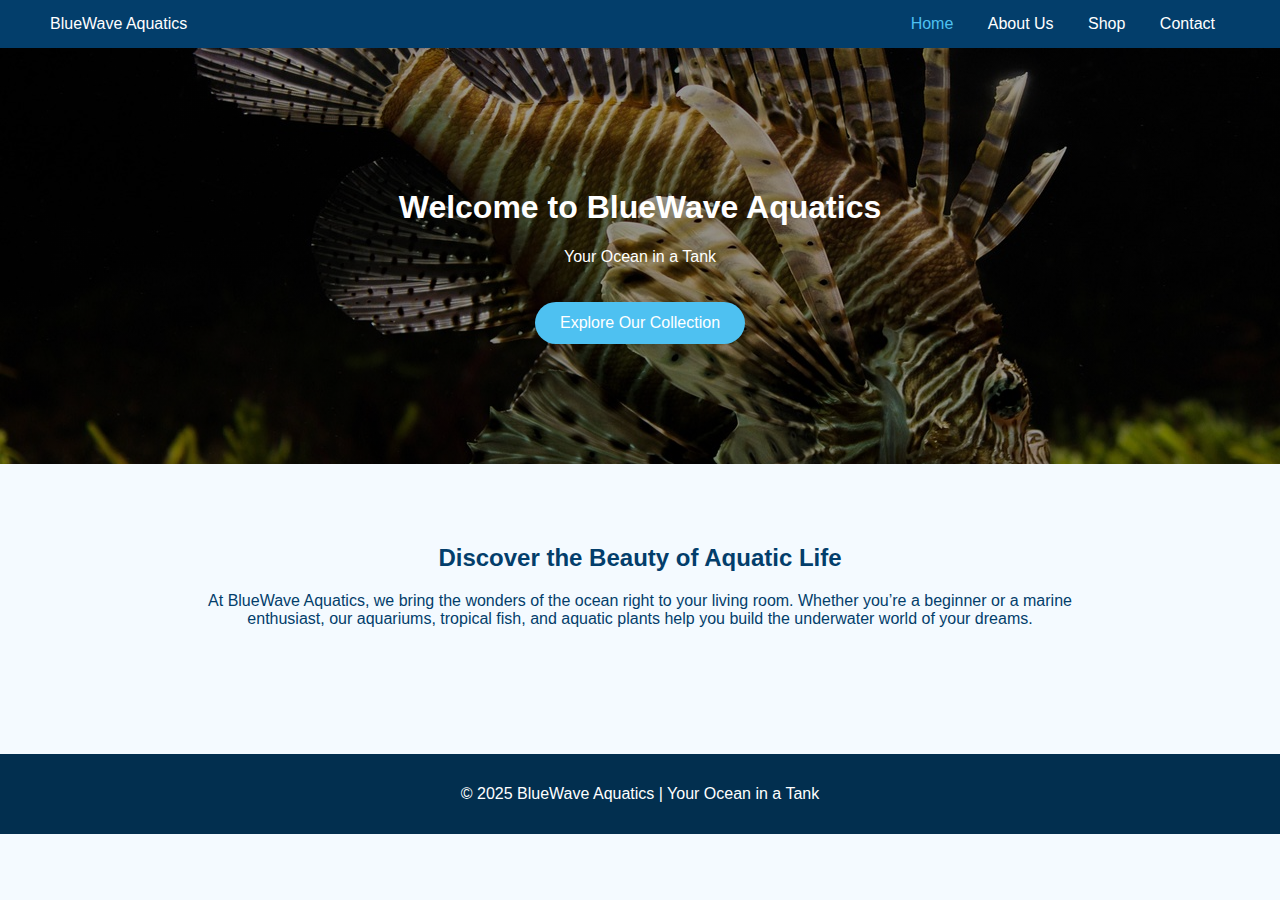
<file: index.html>
<!DOCTYPE html>
<html lang="en">
<head>
    <meta charset="UTF-8">
    <meta name="viewport" content="width=device-width, initial-scale=1.0">
    <title>BlueWave Aquatics – Your Ocean in a Tank</title>
    <link rel="stylesheet" href="css/style.css">
</head>
<body>
    <header class="navbar">
        <div class="logo">BlueWave Aquatics</div>
        <nav>
            <a href="index.html" class="active">Home</a>
            <a href="about.html">About Us</a>
            <a href="shop.html">Shop</a>
            <a href="contact.html">Contact</a>
        </nav>
    </header>

    <section class="hero">
        <div class="hero-content">
            <h1>Welcome to BlueWave Aquatics</h1>
            <p>Your Ocean in a Tank</p>
            <a href="shop.html" class="btn">Explore Our Collection</a>
        </div>
    </section>

    <section class="intro">
        <h2>Discover the Beauty of Aquatic Life</h2>
        <p>At BlueWave Aquatics, we bring the wonders of the ocean right to your living room. Whether you’re a beginner or a marine enthusiast, our aquariums, tropical fish, and aquatic plants help you build the underwater world of your dreams.</p>
    </section>

    <footer>
        <p>&copy; 2025 BlueWave Aquatics | Your Ocean in a Tank</p>
    </footer>
</body>
</html>
</file>
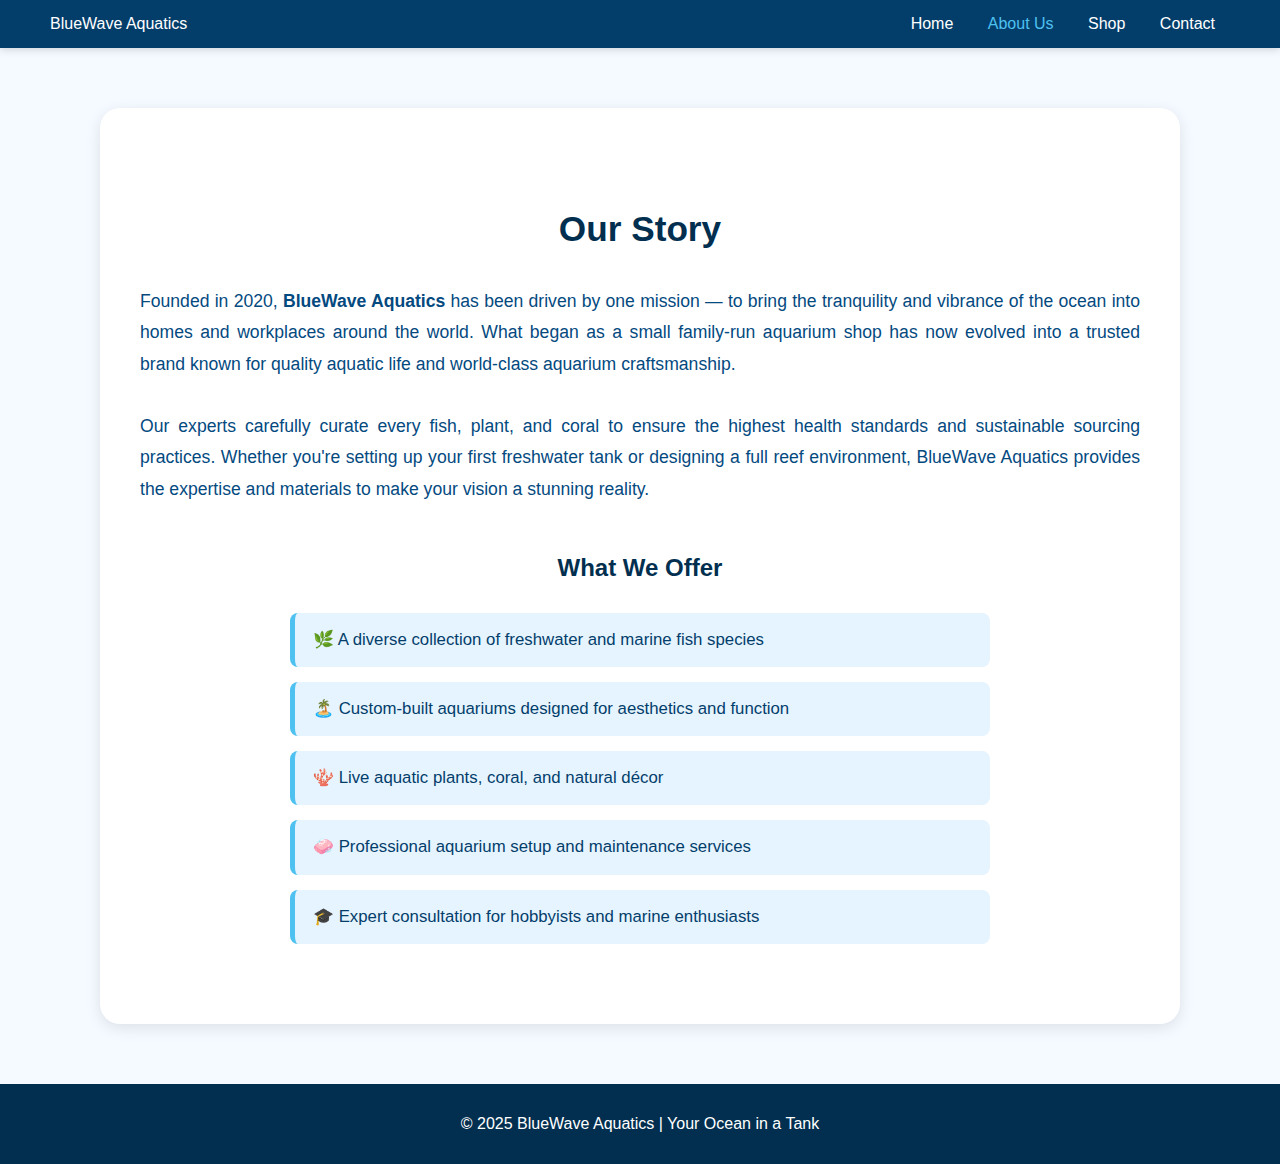
<file: about.html>
<!DOCTYPE html>
<html lang="en">
<head>
    <meta charset="UTF-8">
    <meta name="viewport" content="width=device-width, initial-scale=1.0">
    <title>About Us – BlueWave Aquatics</title>
    <link rel="stylesheet" href="css/style.css">
    </head>
<body>
    <header class="navbar">
        <div class="logo">BlueWave Aquatics</div>
        <nav>
            <a href="index.html">Home</a>
            <a href="about.html" class="active">About Us</a>
            <a href="shop.html">Shop</a>
            <a href="contact.html">Contact</a>
        </nav>
    </header>

    <section class="about-section">
        <h2>Our Story</h2>
        <p>
            Founded in 2020, <strong>BlueWave Aquatics</strong> has been driven by one mission — to bring the tranquility and vibrance of the ocean into homes and workplaces around the world. 
            What began as a small family-run aquarium shop has now evolved into a trusted brand known for quality aquatic life and world-class aquarium craftsmanship.
        </p>
        <p>
            Our experts carefully curate every fish, plant, and coral to ensure the highest health standards and sustainable sourcing practices. Whether you're setting up your first freshwater tank or designing a full reef environment, 
            BlueWave Aquatics provides the expertise and materials to make your vision a stunning reality.
        </p>

        <h3>What We Offer</h3>
        <ul>
            <li>🌿 A diverse collection of freshwater and marine fish species</li>
            <li>🏝️ Custom-built aquariums designed for aesthetics and function</li>
            <li>🪸 Live aquatic plants, coral, and natural décor</li>
            <li>🧼 Professional aquarium setup and maintenance services</li>
            <li>🎓 Expert consultation for hobbyists and marine enthusiasts</li>
        </ul>
    </section>

    <footer>
        <p>&copy; 2025 BlueWave Aquatics | Your Ocean in a Tank</p>
    </footer>
</body>
</html>
</file>
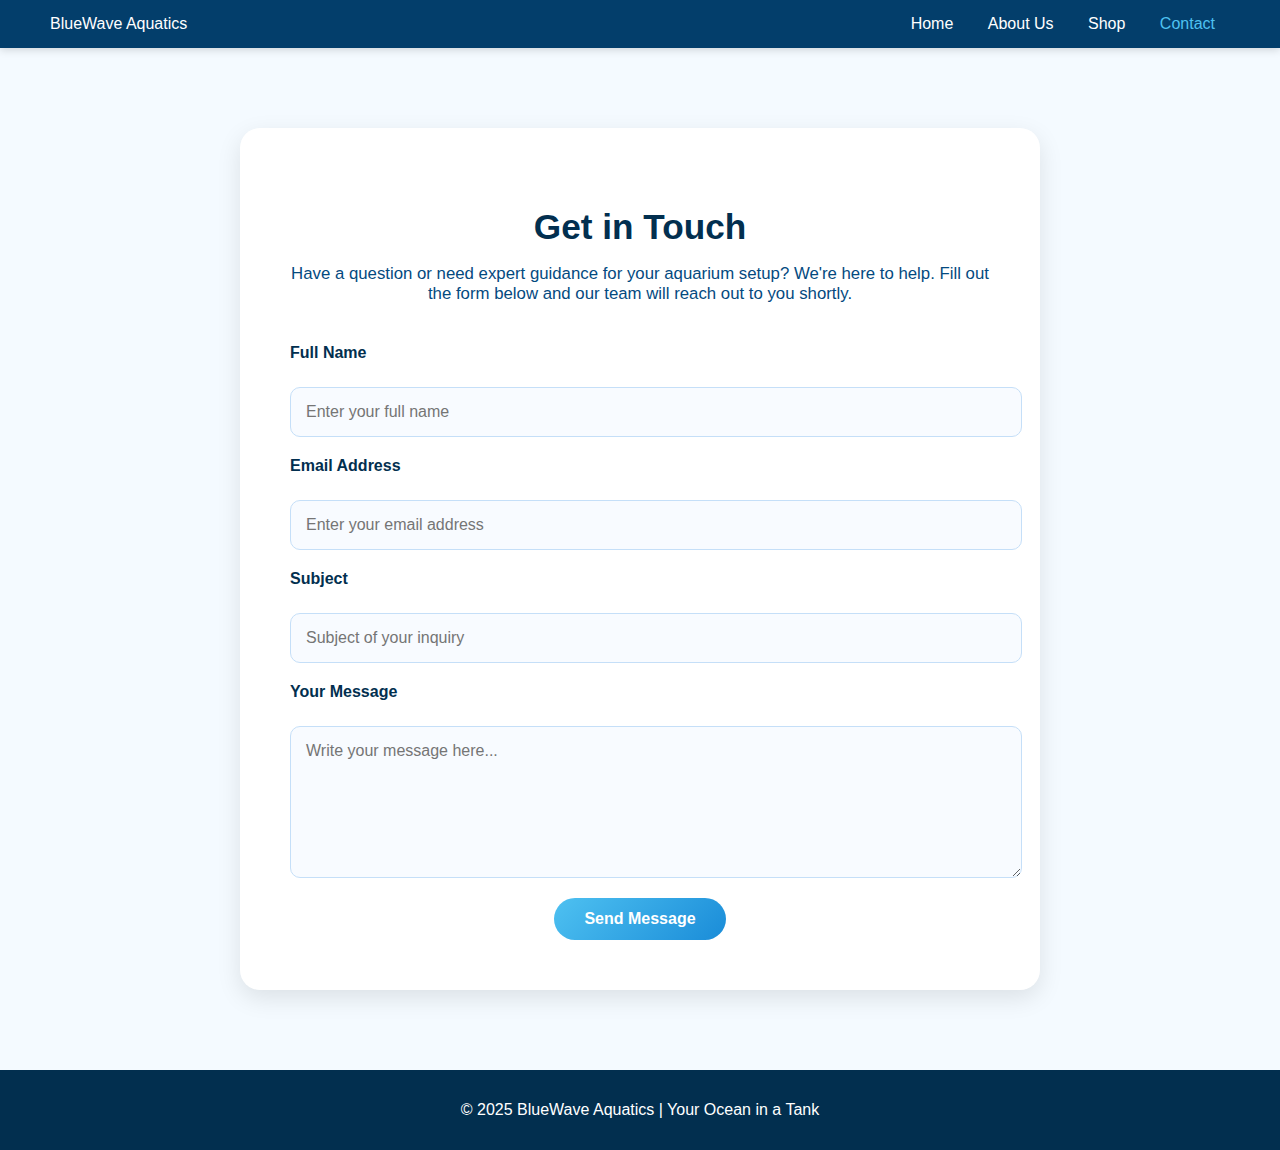
<file: contact.html>
<!DOCTYPE html>
<html lang="en">
<head>
  <meta charset="UTF-8" />
  <meta name="viewport" content="width=device-width, initial-scale=1.0" />
  <title>Contact – BlueWave Aquatics</title>
  <link rel="stylesheet" href="css/style.css" />
  </head>
<body>
  <header class="navbar">
    <div class="logo">BlueWave Aquatics</div>
    <nav>
      <a href="index.html">Home</a>
      <a href="about.html">About Us</a>
      <a href="shop.html">Shop</a>
      <a href="contact.html" class="active">Contact</a>
    </nav>
  </header>

  <section class="contact-section">
    <h2>Get in Touch</h2>
    <p>
      Have a question or need expert guidance for your aquarium setup?
      We're here to help. Fill out the form below and our team will reach
      out to you shortly.
    </p>

    <form class="contact-form" onsubmit="event.preventDefault(); alert('Message sent successfully!');">
      <label for="name">Full Name</label>
      <input type="text" id="name" name="name" placeholder="Enter your full name" required />

      <label for="email">Email Address</label>
      <input type="email" id="email" name="email" placeholder="Enter your email address" required />

      <label for="subject">Subject</label>
      <input type="text" id="subject" name="subject" placeholder="Subject of your inquiry" />

      <label for="message">Your Message</label>
      <textarea id="message" name="message" rows="6" placeholder="Write your message here..." required></textarea>

      <button type="submit">Send Message</button>
    </form>
  </section>

  <footer>
    <p>&copy; 2025 BlueWave Aquatics | Your Ocean in a Tank</p>
  </footer>
</body>
</html>
</file>
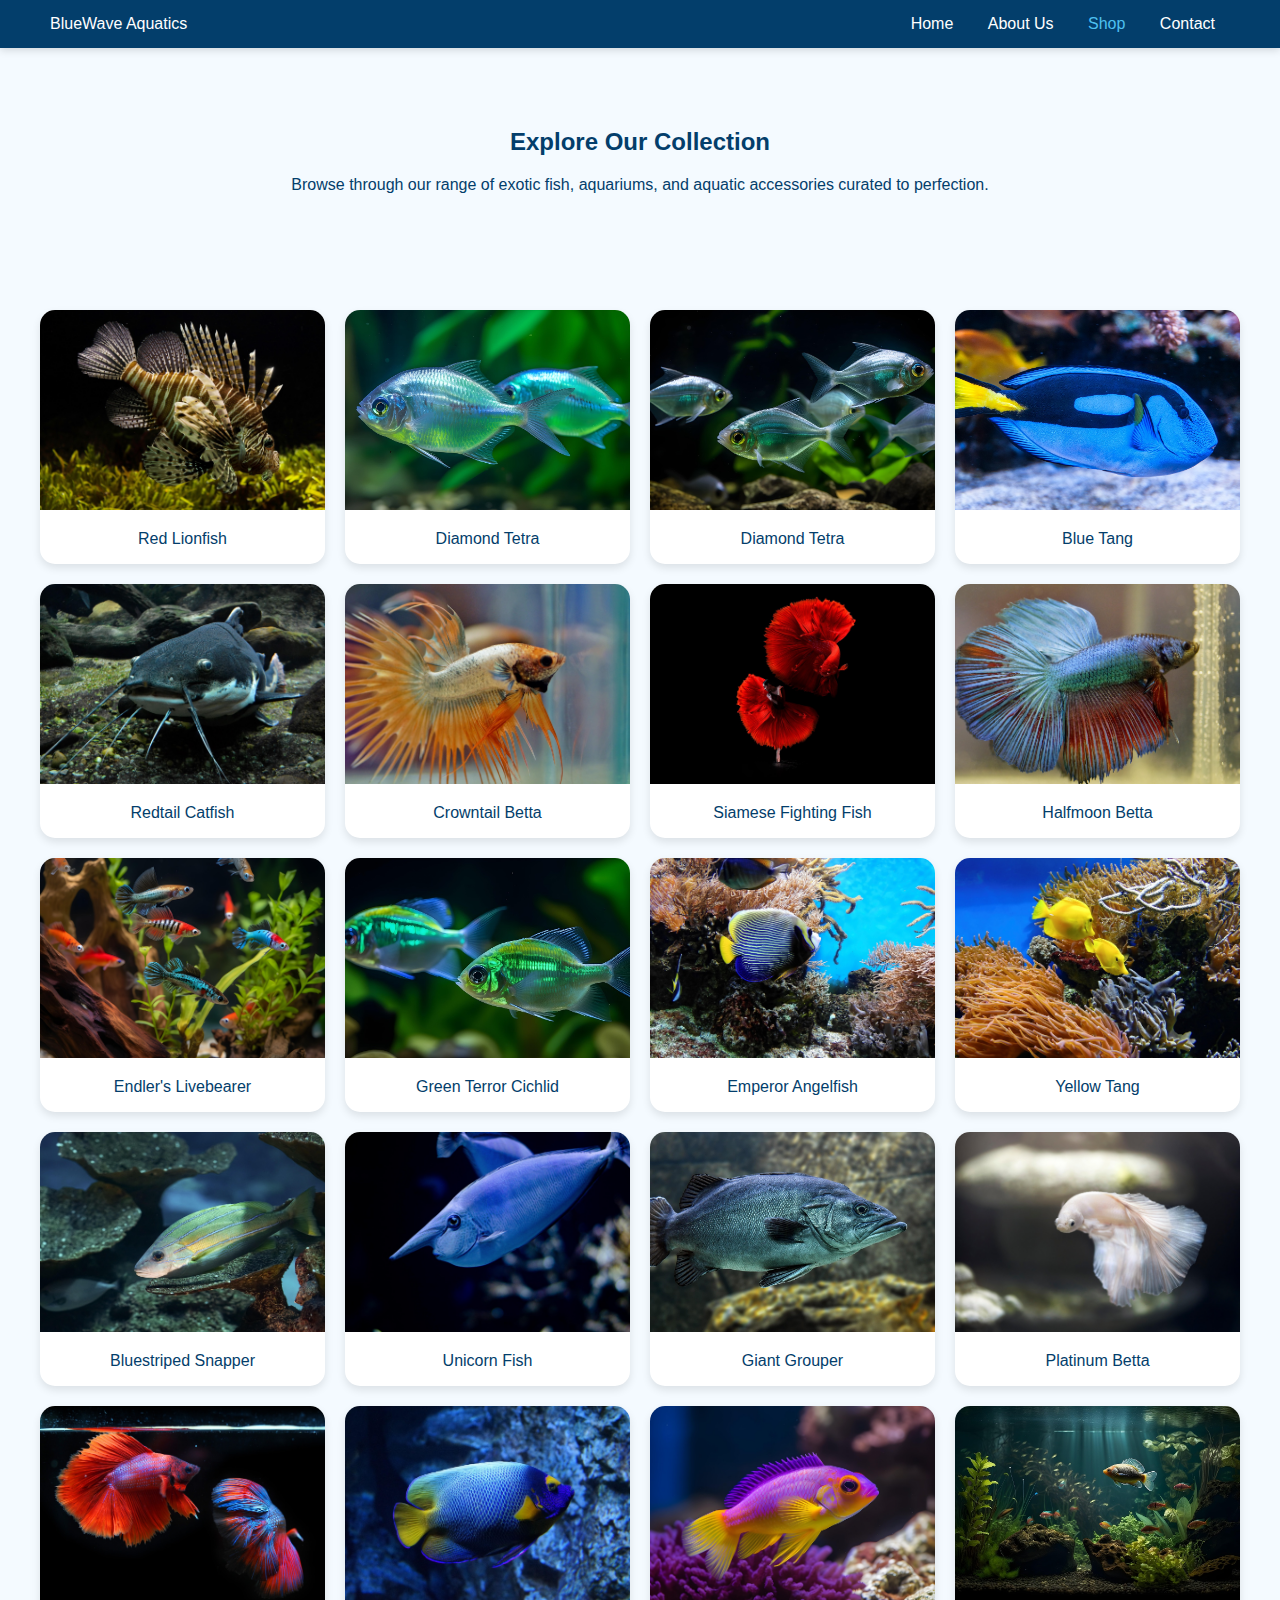
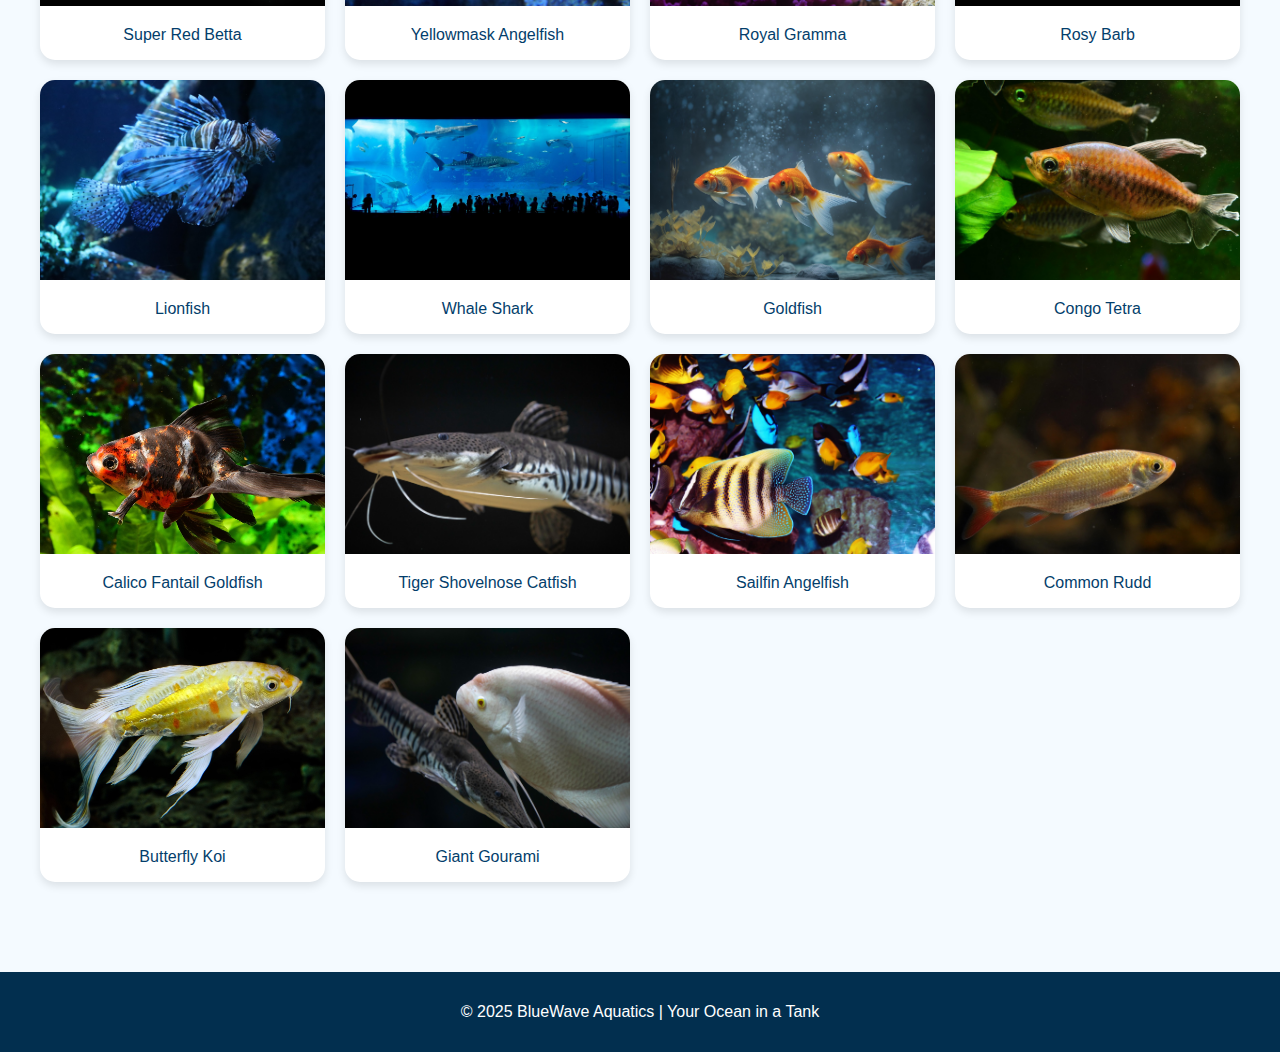
<file: shop.html>
<!DOCTYPE html>
<html lang="en">
<head>
    <meta charset="UTF-8">
    <meta name="viewport" content="width=device-width, initial-scale=1.0">
    <title>Shop – BlueWave Aquatics</title>
    <link rel="stylesheet" href="css/style.css">
</head>
<body>
    <header class="navbar">
        <div class="logo">BlueWave Aquatics</div>
        <nav>
            <a href="index.html">Home</a>
            <a href="about.html">About Us</a>
            <a href="shop.html" class="active">Shop</a>
            <a href="contact.html">Contact</a>
        </nav>
    </header>

    <section class="shop-header">
        <h2>Explore Our Collection</h2>
        <p>Browse through our range of exotic fish, aquariums, and aquatic accessories curated to perfection.</p>
    </section>

    <section class="product-gallery">
        <div class="product-grid">
            <div class="product"><img src="images/image_01.jpg" alt="Red Lionfish"><p style="text-align: center;">Red Lionfish</p></div>
            <div class="product"><img src="images/image_02.jpg" alt="Diamond Tetra"><p style="text-align: center;">Diamond Tetra</p></div>
            <div class="product"><img src="images/image_03.jpg" alt="Diamond Tetra"><p style="text-align: center;">Diamond Tetra</p></div>
            <div class="product"><img src="images/image_04.jpg" alt="Blue Tang"><p style="text-align: center;">Blue Tang</p></div>
            <div class="product"><img src="images/image_05.jpg" alt="Redtail Catfish"><p style="text-align: center;">Redtail Catfish</p></div>
            <div class="product"><img src="images/image_06.jpg" alt="Crowntail Betta"><p style="text-align: center;">Crowntail Betta</p></div>
            <div class="product"><img src="images/image_07.jpg" alt="Siamese Fighting Fish"><p style="text-align: center;">Siamese Fighting Fish</p></div>
            <div class="product"><img src="images/image_08.jpg" alt="Halfmoon Betta"><p style="text-align: center;">Halfmoon Betta</p></div>
            <div class="product"><img src="images/image_09.jpg" alt="Endler's Livebearer"><p style="text-align: center;">Endler's Livebearer</p></div>
            <div class="product"><img src="images/image_10.jpg" alt="Green Terror Cichlid"><p style="text-align: center;">Green Terror Cichlid</p></div>
            <div class="product"><img src="images/image_11.jpg" alt="Emperor Angelfish"><p style="text-align: center;">Emperor Angelfish</p></div>
            <div class="product"><img src="images/image_12.jpg" alt="Yellow Tang"><p style="text-align: center;">Yellow Tang</p></div>
            <div class="product"><img src="images/image_13.jpg" alt="Bluestriped Snapper"><p style="text-align: center;">Bluestriped Snapper</p></div>
            <div class="product"><img src="images/image_14.jpg" alt="Unicorn Fish"><p style="text-align: center;">Unicorn Fish</p></div>
            <div class="product"><img src="images/image_15.jpg" alt="Giant Grouper"><p style="text-align: center;">Giant Grouper</p></div>
            <div class="product"><img src="images/image_16.jpg" alt="Platinum Betta"><p style="text-align: center;">Platinum Betta</p></div>
            <div class="product"><img src="images/image_17.jpg" alt="Super Red Betta"><p style="text-align: center;">Super Red Betta</p></div>
            <div class="product"><img src="images/image_18.jpg" alt="Yellowmask Angelfish"><p style="text-align: center;">Yellowmask Angelfish</p></div>
            <div class="product"><img src="images/image_19.jpg" alt="Royal Gramma"><p style="text-align: center;">Royal Gramma</p></div>
            <div class="product"><img src="images/image_20.jpg" alt="Rosy Barb"><p style="text-align: center;">Rosy Barb</p></div>
            <div class="product"><img src="images/image_21.jpg" alt="Lionfish"><p style="text-align: center;">Lionfish</p></div>
            <div class="product"><img src="images/image_22.jpg" alt="Whale Shark"><p style="text-align: center;">Whale Shark</p></div>
            <div class="product"><img src="images/image_23.jpg" alt="Goldfish"><p style="text-align: center;">Goldfish</p></div>
            <div class="product"><img src="images/image_24.jpg" alt="Congo Tetra"><p style="text-align: center;">Congo Tetra</p></div>
            <div class="product"><img src="images/image_25.jpg" alt="Calico Fantail Goldfish"><p style="text-align: center;">Calico Fantail Goldfish</p></div>
            <div class="product"><img src="images/image_26.jpg" alt="Tiger Shovelnose Catfish"><p style="text-align: center;">Tiger Shovelnose Catfish</p></div>
            <div class="product"><img src="images/image_27.jpg" alt="Sailfin Angelfish"><p style="text-align: center;">Sailfin Angelfish</p></div>
            <div class="product"><img src="images/image_28.jpg" alt="Common Rudd"><p style="text-align: center;">Common Rudd</p></div>
            <div class="product"><img src="images/image_29.jpg" alt="Butterfly Koi"><p style="text-align: center;">Butterfly Koi</p></div>
            <div class="product"><img src="images/image_30.jpg" alt="Giant Gourami"><p style="text-align: center;">Giant Gourami</p></div>
        </div>
    </section>

    <footer>
        <p>&copy; 2025 BlueWave Aquatics | Your Ocean in a Tank</p>
    </footer>
</body>
</html>
</file>
<file: css/style.css>
body {
    margin: 0;
    font-family: 'Poppins', sans-serif;
    background-color: #f4faff;
    color: #033e6b;
}

/* =======================================================
   Navbar
========================================================= */
.navbar {
    display: flex;
    justify-content: space-between;
    align-items: center;
    padding: 15px 50px;
    background-color: #033e6b;
    color: white;
    box-shadow: 0 2px 8px rgba(0, 0, 0, 0.15);
}
.navbar nav a {
    color: white;
    text-decoration: none;
    margin: 0 15px;
    font-weight: 500;
    transition: color 0.3s ease;
}
.navbar nav a:hover {
    color: #4ec1f1;
}
.navbar nav a.active {
    color: #4ec1f1;
}

/* =======================================================
   Hero Section
========================================================= */
.hero {
    background: linear-gradient(rgba(0,0,0,0.4), rgba(0,0,0,0.4)),
                url('../images/image_01.jpg') center/cover no-repeat;
    color: white;
    text-align: center;
    padding: 120px 20px;
}
.hero .btn {
    display: inline-block;
    background-color: #4ec1f1;
    color: white;
    padding: 12px 25px;
    border-radius: 25px;
    text-decoration: none;
    margin-top: 20px;
    transition: 0.3s;
}
.hero .btn:hover {
    background-color: #1a8cd8;
}

/* =======================================================
   About Page
========================================================= */
.about-section {
    max-width: 1000px;
    margin: 60px auto;
    background: white;
    border-radius: 20px;
    box-shadow: 0 4px 15px rgba(0,0,0,0.1);
    padding: 60px 40px;
    line-height: 1.8;
}
.about-section h2 {
    color: #022f4f;
    font-size: 2.2em;
    text-align: center;
    margin-bottom: 25px;
    font-weight: 700;
}
.about-section p {
    font-size: 1.1em;
    text-align: justify;
    color: #044a7f;
    margin-bottom: 30px;
}
.about-section h3 {
    color: #022f4f;
    margin-top: 40px;
    font-size: 1.5em;
    text-align: center;
}
.about-section ul {
    list-style: none;
    max-width: 700px;
    margin: 20px auto;
    padding: 0;
}
.about-section ul li {
    background: #e6f4ff;
    border-left: 5px solid #4ec1f1;
    margin-bottom: 15px;
    padding: 12px 18px;
    border-radius: 8px;
    font-size: 1.05em;
    color: #033e6b;
}

/* =======================================================
   Shop Page
========================================================= */
.intro, .content, .shop-header, .contact-section {
    text-align: center;
    padding: 60px 20px;
    max-width: 900px;
    margin: auto;
}
.product-gallery {
    padding: 40px;
}
.product-grid {
    display: grid;
    grid-template-columns: repeat(auto-fit, minmax(250px, 1fr));
    gap: 20px;
    max-width: 1200px;
    margin: auto;
}
.product {
    background: white;
    border-radius: 15px;
    overflow: hidden;
    box-shadow: 0 4px 8px rgba(0,0,0,0.1);
    transition: transform 0.3s;
}
.product:hover {
    transform: scale(1.03);
}
.product img {
    width: 100%;
    height: 200px;
    object-fit: cover;
}

/* =======================================================
   Elegant Contact Page
========================================================= */
.contact-section {
    max-width: 700px;
    margin: 80px auto;
    background: white;
    border-radius: 20px;
    box-shadow: 0 8px 25px rgba(0, 0, 0, 0.1);
    padding: 50px;
    text-align: center;
}

.contact-section h2 {
    font-size: 2.2em;
    margin-bottom: 10px;
    color: #022f4f;
}

.contact-section p {
    font-size: 1.05em;
    color: #044a7f;
    margin-bottom: 40px;
}

.contact-form {
    display: flex;
    flex-direction: column;
    gap: 20px;
    width: 100%;
}

.contact-form label {
    text-align: left;
    font-weight: 600;
    color: #022f4f;
    margin-bottom: 5px;
}

.contact-form input,
.contact-form textarea {
    width: 100%;
    padding: 15px;
    border: 1.5px solid #c5dff8;
    border-radius: 10px;
    font-size: 1em;
    font-family: 'Poppins', sans-serif;
    transition: all 0.3s ease;
    background-color: #f8fbff;
}

.contact-form input:focus,
.contact-form textarea:focus {
    border-color: #4ec1f1;
    background-color: #ffffff;
    box-shadow: 0 0 8px rgba(78, 193, 241, 0.3);
    outline: none;
}

.contact-form textarea {
    resize: vertical;
    min-height: 120px;
}

.contact-form button {
    background: linear-gradient(135deg, #4ec1f1, #1a8cd8);
    color: white;
    font-size: 1em;
    padding: 12px 30px;      /* smaller padding */
    border: none;
    border-radius: 25px;
    cursor: pointer;
    font-weight: 600;
    transition: background 0.3s, transform 0.2s;
    width: auto;             /* make button size fit content */
    align-self: center;      /* center the button */
}


.contact-form button:hover {
    background: linear-gradient(135deg, #1a8cd8, #4ec1f1);
    transform: translateY(-2px);
}

/* =======================================================
   Footer
========================================================= */
footer {
    background-color: #022f4f;
    color: white;
    text-align: center;
    padding: 15px;
    margin-top: 50px;
}

/* =======================================================
   Buttons
========================================================= */
button {
    background-color: #033e6b;
    color: white;
    padding: 10px 25px;
    border: none;
    border-radius: 5px;
    cursor: pointer;
}
button:hover {
    background-color: #055a9c;
}

/* =======================================================
   Responsive
========================================================= */
@media (max-width: 768px) {
    .navbar {
        flex-direction: column;
        text-align: center;
        padding: 20px;
    }
    .navbar nav a {
        display: inline-block;
        margin: 10px;
    }
    .contact-section {
        padding: 30px 20px;
    }
}
</file>
